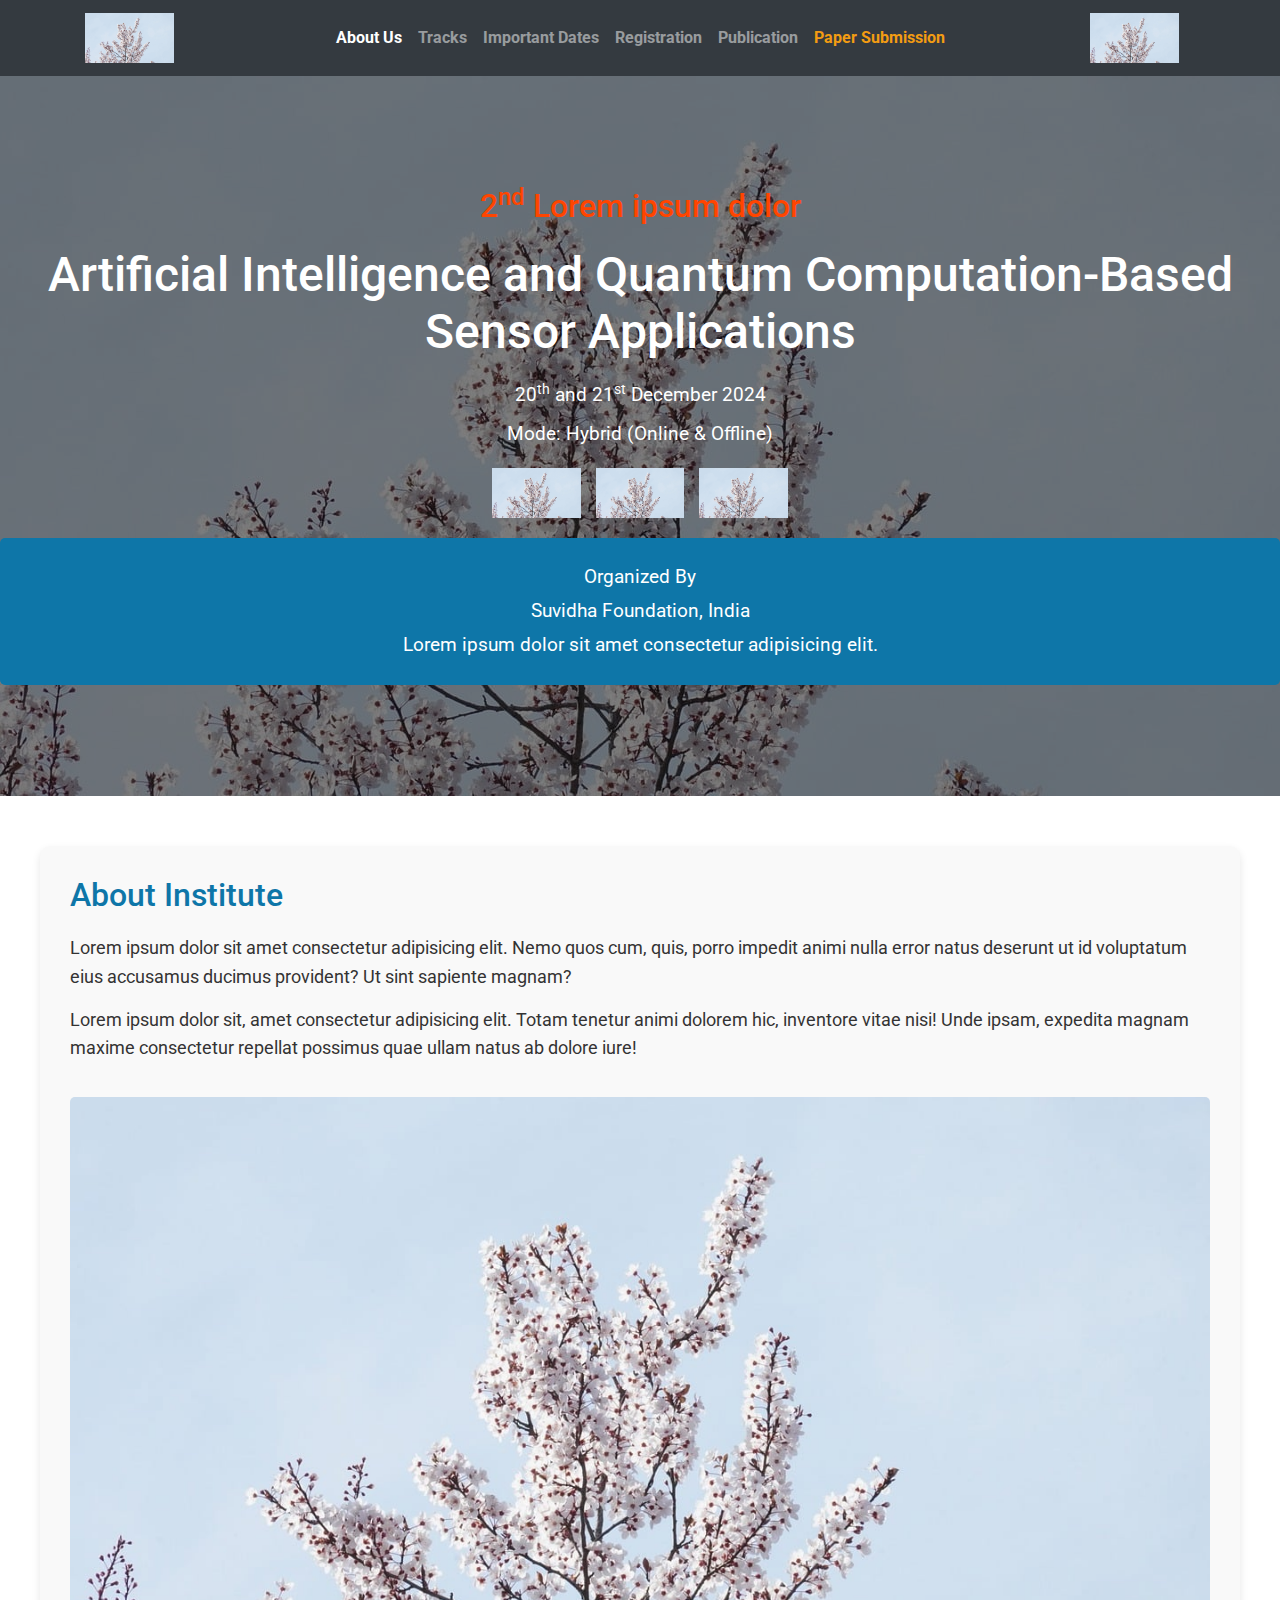
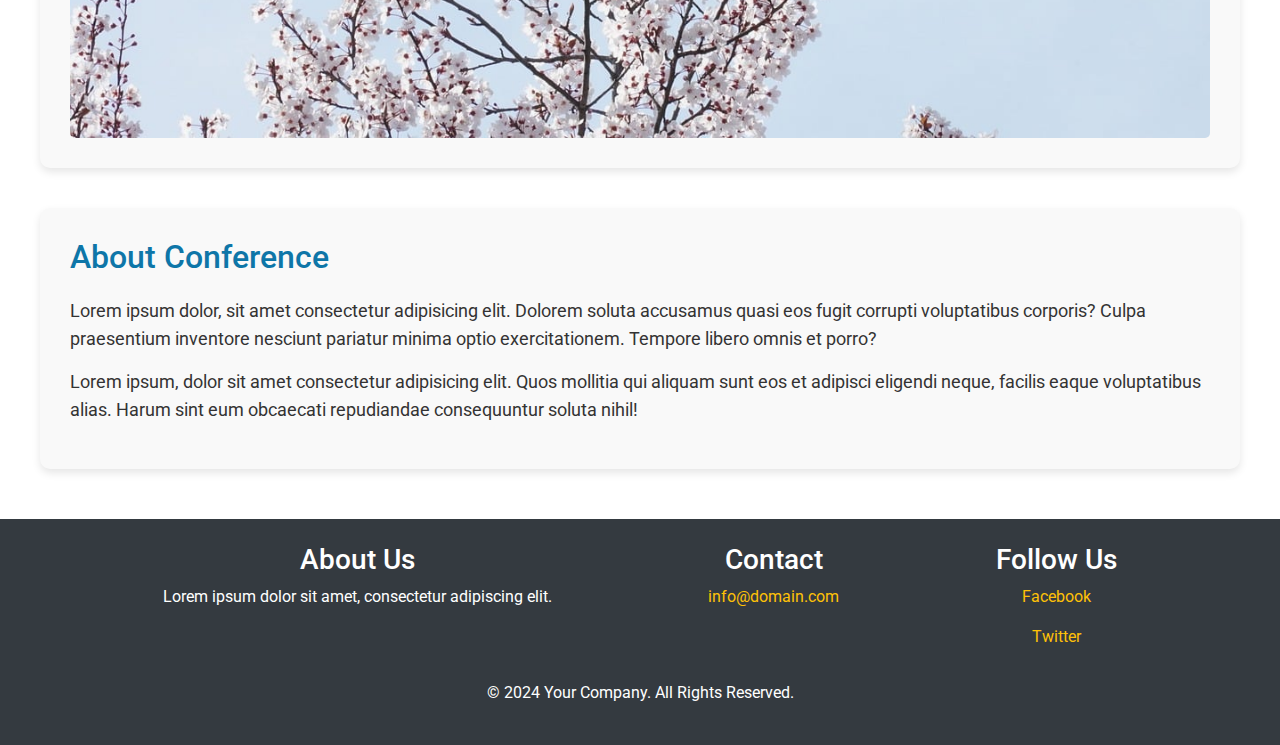
<file: index.html>
<!DOCTYPE html>
<html lang="en">
<head>
    <meta charset="UTF-8">
    <meta name="viewport" content="width=device-width, initial-scale=1.0">
    <title>Suvidha Foundation</title>
    <link rel="stylesheet" href="styles.css">
    <link href="https://fonts.googleapis.com/css2?family=Roboto:wght@400;700&display=swap" rel="stylesheet">
    <link rel="stylesheet" href="https://stackpath.bootstrapcdn.com/bootstrap/4.5.2/css/bootstrap.min.css">
</head>
<body>
    <!-- Navbar Section -->
    <div id="navbar-container"></div>

    <!-- Hero Section -->
    <section class="hero">
        <div class="hero-content">
            <h2>2<sup>nd</sup> Lorem ipsum dolor</h2>
            <h1>Artificial Intelligence and Quantum Computation-Based Sensor Applications</h1>
            <p>20<sup>th</sup> and 21<sup>st</sup> December 2024</p>
            <p>Mode: Hybrid (Online & Offline)</p>
            <div class="logos">
                <img src="assets/logo2.jpg" alt="Logo">
                <img src="assets/logo1.jpg" alt="Logo">
                <img src="assets/logo3.jpg" alt="Logo">
            </div>
            <!-- Moved Organized By Section Here -->
            <div class="organized-by">
                <p>Organized By</p>
                <p>Suvidha Foundation, India</p>
                <p>Lorem ipsum dolor sit amet consectetur adipisicing elit.</p>
            </div>
        </div>
    </section>

    <!-- About Section -->
    <section class="about-section">
        <div class="about-container">
            <div class="about-institute">
                <h2>About Institute</h2>
                <p>Lorem ipsum dolor sit amet consectetur adipisicing elit. Nemo quos cum, quis, porro impedit animi nulla error natus deserunt ut id voluptatum eius accusamus ducimus provident? Ut sint sapiente magnam?</p>
                <p>Lorem ipsum dolor sit, amet consectetur adipisicing elit. Totam tenetur animi dolorem hic, inventore vitae nisi! Unde ipsam, expedita magnam maxime consectetur repellat possimus quae ullam natus ab dolore iure!
                </p>
                <div>
                    <img src="assets/logo2.jpg" alt="logo">
                </div>
            </div>
            <div class="about-conference">
                <h2>About Conference</h2>
                <p>Lorem ipsum dolor, sit amet consectetur adipisicing elit. Dolorem soluta accusamus quasi eos fugit corrupti voluptatibus corporis? Culpa praesentium inventore nesciunt pariatur minima optio exercitationem. Tempore libero omnis et porro?</p>
                <p>Lorem ipsum, dolor sit amet consectetur adipisicing elit. Quos mollitia qui aliquam sunt eos et adipisci eligendi neque, facilis eaque voluptatibus alias. Harum sint eum obcaecati repudiandae consequuntur soluta nihil!</p>
            </div>
        </div>
    </section>

    <!-- Footer Section -->
    <div id="footer-container"></div>

    <script src="scripts.js"></script>
</body>
</html>
</file>
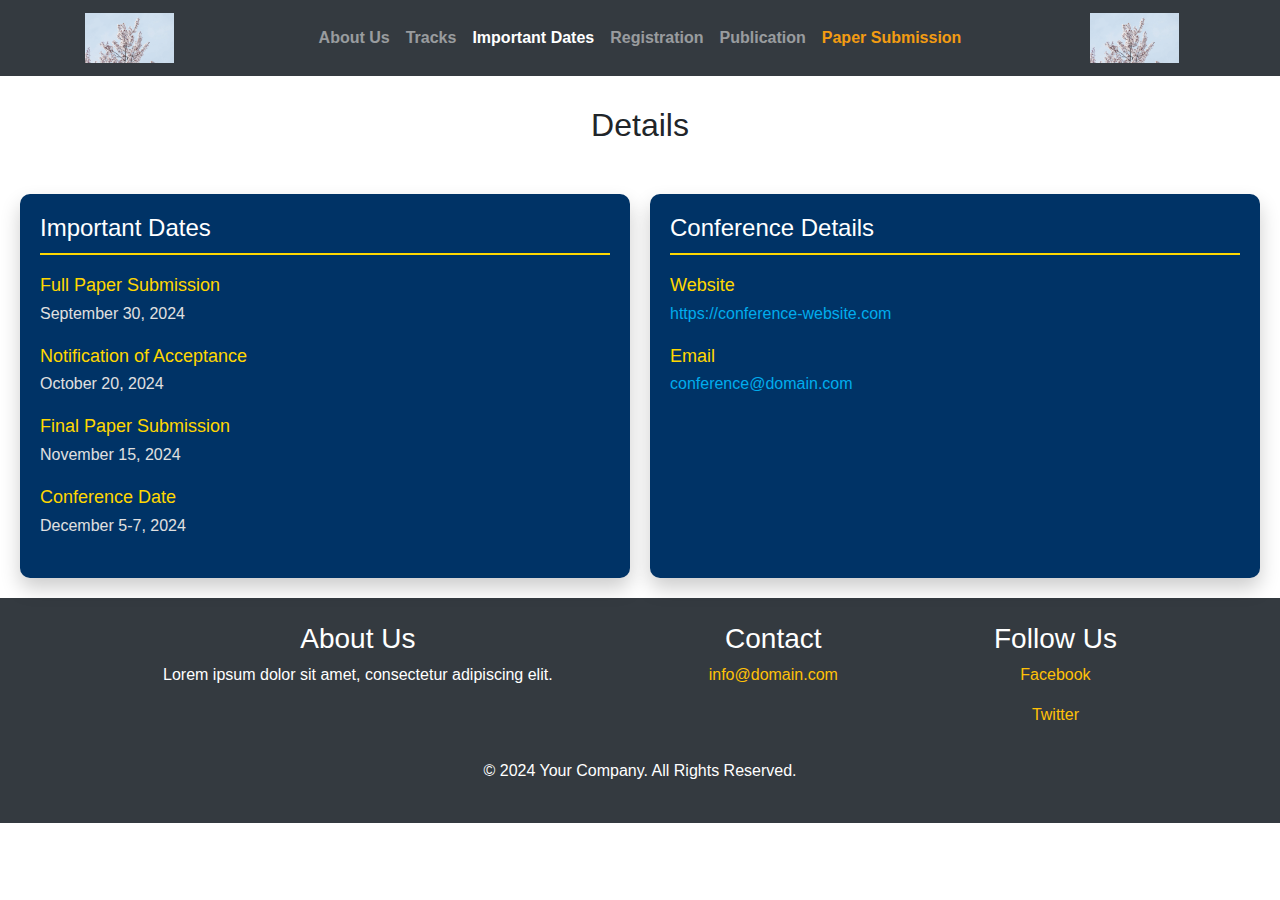
<file: impDates.html>
<!DOCTYPE html>
<html lang="en">
<head>
    <meta charset="UTF-8">
    <meta http-equiv="X-UA-Compatible" content="IE=edge">
    <meta name="viewport" content="width=device-width, initial-scale=1.0">
    <title>Important Dates</title>
    <link rel="stylesheet" href="styles.css">
    <link rel="stylesheet" href="https://stackpath.bootstrapcdn.com/bootstrap/4.5.2/css/bootstrap.min.css">
</head>
<body>

    <!-- Navbar Section -->
    <div id="navbar-container"></div>

    <h2 style="text-align: center; margin: 30px">Details</h2>

    <div class="important-dates-container">
        <div class="dates-box">
            <h2>Important Dates</h2>
            <div class="date-item">
                <h3>Full Paper Submission</h3>
                <p>September 30, 2024</p>
            </div>
            <div class="date-item">
                <h3>Notification of Acceptance</h3>
                <p>October 20, 2024</p>
            </div>
            <div class="date-item">
                <h3>Final Paper Submission</h3>
                <p>November 15, 2024</p>
            </div>
            <div class="date-item">
                <h3>Conference Date</h3>
                <p>December 5-7, 2024</p>
            </div>
        </div>
        <div class="details-box">
            <h2>Conference Details</h2>
            <div class="detail-item">
                <h3>Website</h3>
                <a href="https://conference-website.com" target="_blank">https://conference-website.com</a>
            </div>
            <div class="detail-item">
                <h3>Email</h3>
                <a href="mailto:conference@domain.com">conference@domain.com</a>
            </div>
        </div>
    </div>

    <!-- Footer Section -->
    <div id="footer-container"></div>

    <script src="scripts.js"></script>
    <!-- Bootstrap JS and dependencies -->
    <script src="https://code.jquery.com/jquery-3.5.1.slim.min.js"></script>
    <script src="https://cdn.jsdelivr.net/npm/@popperjs/core@2.5.3/dist/umd/popper.min.js"></script>
    <script src="https://stackpath.bootstrapcdn.com/bootstrap/4.5.2/js/bootstrap.min.js"></script>

</body>
</html>
</file>
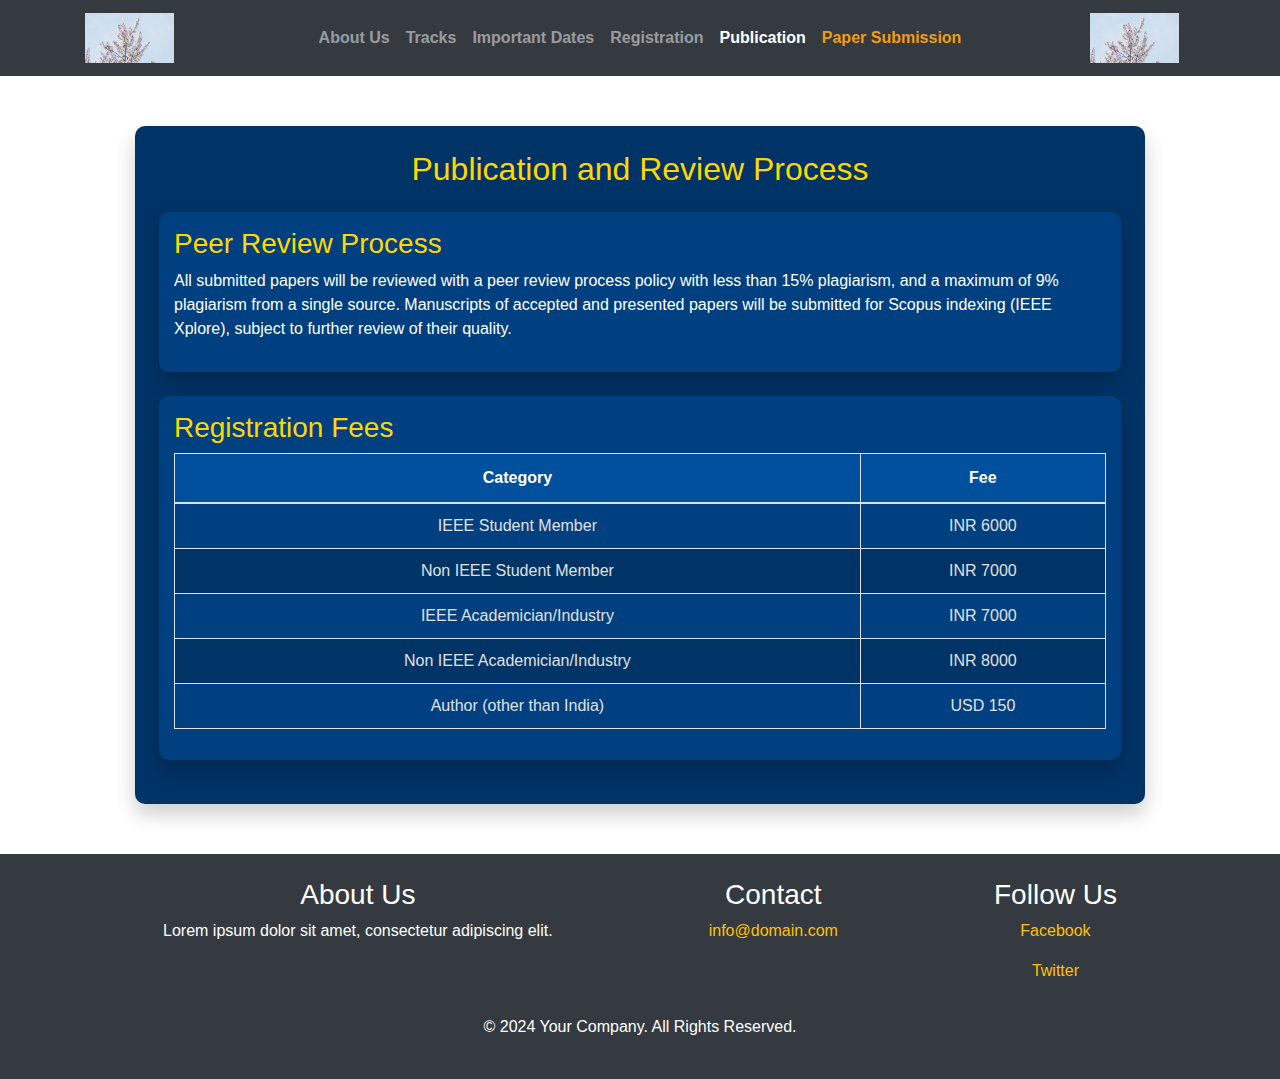
<file: publication.html>
<!DOCTYPE html>
<html lang="en">
<head>
    <meta charset="UTF-8">
    <meta http-equiv="X-UA-Compatible" content="IE=edge">
    <meta name="viewport" content="width=device-width, initial-scale=1.0">
    <title>Publication Details</title>
    <link rel="stylesheet" href="styles.css">
    <link rel="stylesheet" href="https://stackpath.bootstrapcdn.com/bootstrap/4.5.2/css/bootstrap.min.css">
</head>
<body>

    <!-- Navbar Section -->
    <div id="navbar-container"></div>

    <div class="container mt-5">
        <div class="publication-box p-4">
            <h2 class="text-center mb-4">Publication and Review Process</h2>

            <div class="process-box mb-4">
                <h3>Peer Review Process</h3>
                <p>All submitted papers will be reviewed with a peer review process policy with less than 15% plagiarism, and a maximum of 9% plagiarism from a single source. Manuscripts of accepted and presented papers will be submitted for Scopus indexing (IEEE Xplore), subject to further review of their quality.</p>
            </div>

            <div class="fees-box">
                <h3>Registration Fees</h3>
                <table class="table table-bordered">
                    <thead>
                        <tr>
                            <th>Category</th>
                            <th>Fee</th>
                        </tr>
                    </thead>
                    <tbody>
                        <tr>
                            <td>IEEE Student Member</td>
                            <td>INR 6000</td>
                        </tr>
                        <tr>
                            <td>Non IEEE Student Member</td>
                            <td>INR 7000</td>
                        </tr>
                        <tr>
                            <td>IEEE Academician/Industry</td>
                            <td>INR 7000</td>
                        </tr>
                        <tr>
                            <td>Non IEEE Academician/Industry</td>
                            <td>INR 8000</td>
                        </tr>
                        <tr>
                            <td>Author (other than India)</td>
                            <td>USD 150</td>
                        </tr>
                    </tbody>
                </table>
            </div>
        </div>
    </div>

    <!-- Footer Section -->
    <div id="footer-container"></div>

    <script src="scripts.js"></script>
    <!-- Bootstrap JS and dependencies -->
    <script src="https://code.jquery.com/jquery-3.5.1.slim.min.js"></script>
    <script src="https://cdn.jsdelivr.net/npm/@popperjs/core@2.5.3/dist/umd/popper.min.js"></script>
    <script src="https://stackpath.bootstrapcdn.com/bootstrap/4.5.2/js/bootstrap.min.js"></script>

</body>
</html>
</file>
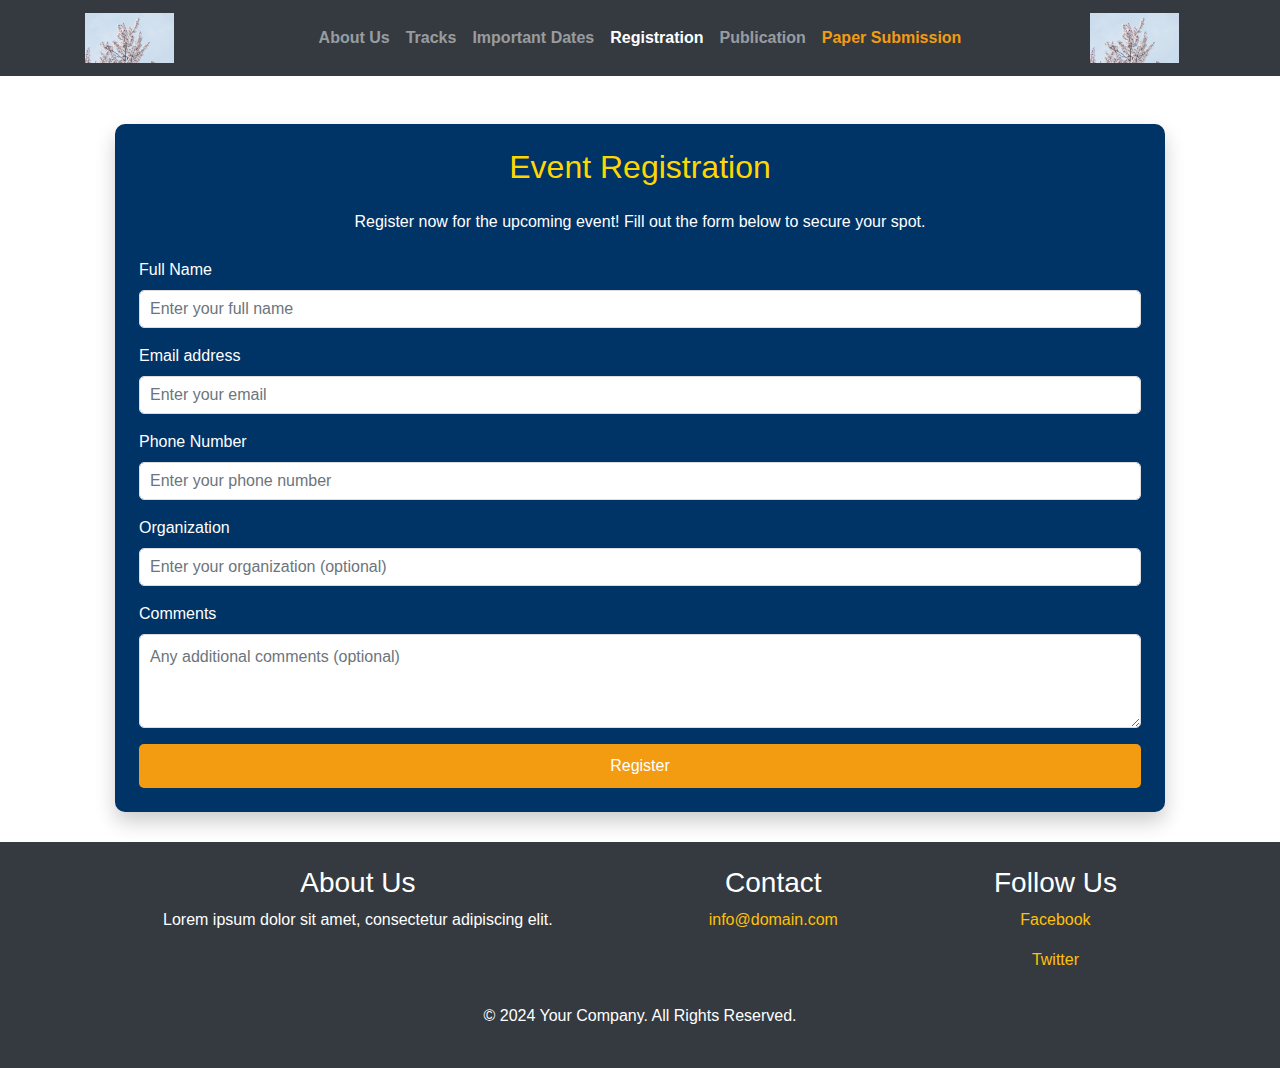
<file: registration.html>
<!DOCTYPE html>
<html lang="en">
<head>
    <meta charset="UTF-8">
    <meta http-equiv="X-UA-Compatible" content="IE=edge">
    <meta name="viewport" content="width=device-width, initial-scale=1.0">
    <title>Event Registration</title>
    <link rel="stylesheet" href="styles.css">
    <link rel="stylesheet" href="https://stackpath.bootstrapcdn.com/bootstrap/4.5.2/css/bootstrap.min.css">
</head>
<body>

    <!-- Navbar Section -->
    <div id="navbar-container"></div>

    <div class="container mt-5">
        <div class="registration-box p-4">
            <h2 class="text-center mb-4">Event Registration</h2>
            <p class="text-center mb-4">Register now for the upcoming event! Fill out the form below to secure your spot.</p>
            
            <!-- Registration Form -->
            <form>
                <div class="form-group">
                    <label for="name">Full Name</label>
                    <input type="text" class="form-control" id="name" placeholder="Enter your full name" required>
                </div>
                <div class="form-group">
                    <label for="email">Email address</label>
                    <input type="email" class="form-control" id="email" placeholder="Enter your email" required>
                </div>
                <div class="form-group">
                    <label for="phone">Phone Number</label>
                    <input type="tel" class="form-control" id="phone" placeholder="Enter your phone number" required>
                </div>
                <div class="form-group">
                    <label for="organization">Organization</label>
                    <input type="text" class="form-control" id="organization" placeholder="Enter your organization (optional)">
                </div>
                <div class="form-group">
                    <label for="comments">Comments</label>
                    <textarea class="form-control" id="comments" rows="3" placeholder="Any additional comments (optional)"></textarea>
                </div>
                <button type="submit" class="btn btn-primary btn-block">Register</button>
            </form>
        </div>
    </div>

    <!-- Footer Section -->
    <div id="footer-container"></div>

    <script src="scripts.js"></script>
    <!-- Bootstrap JS and dependencies -->
    <script src="https://code.jquery.com/jquery-3.5.1.slim.min.js"></script>
    <script src="https://cdn.jsdelivr.net/npm/@popperjs/core@2.5.3/dist/umd/popper.min.js"></script>
    <script src="https://stackpath.bootstrapcdn.com/bootstrap/4.5.2/js/bootstrap.min.js"></script>

</body>
</html>
</file>
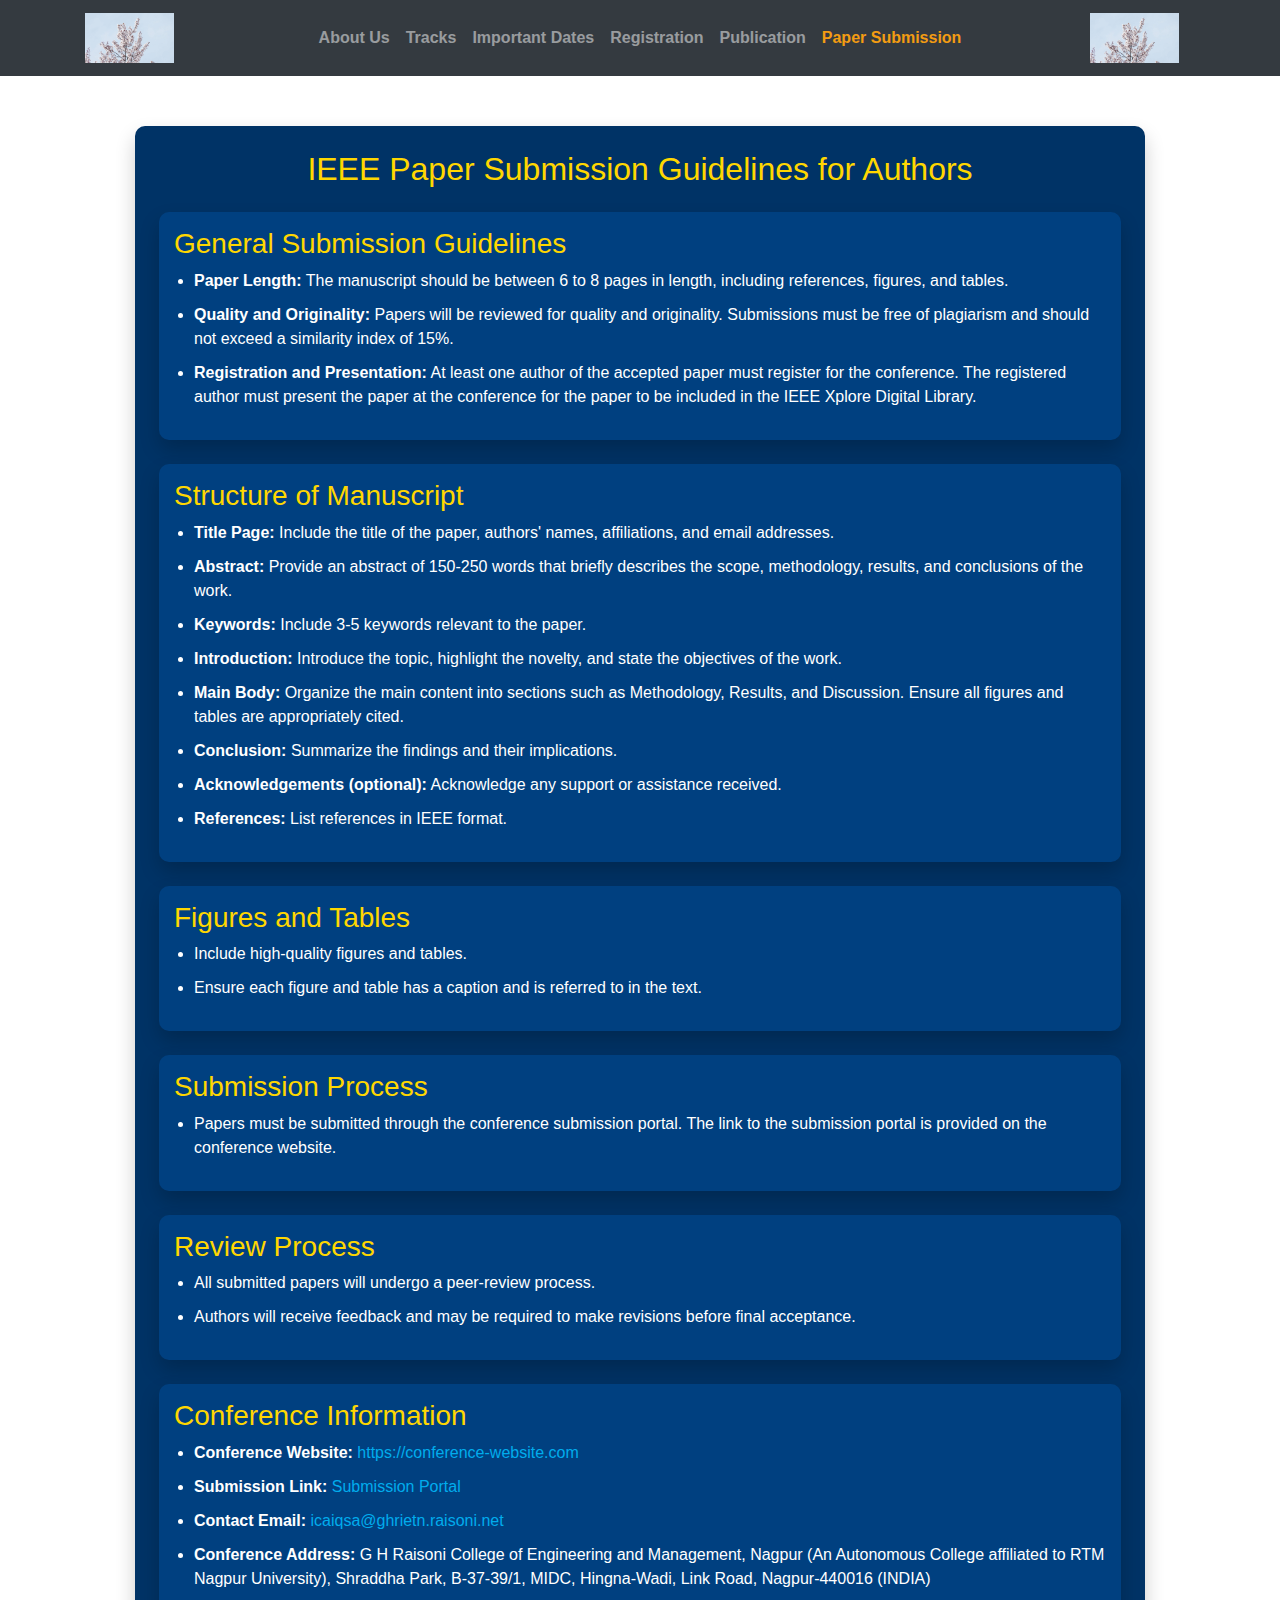
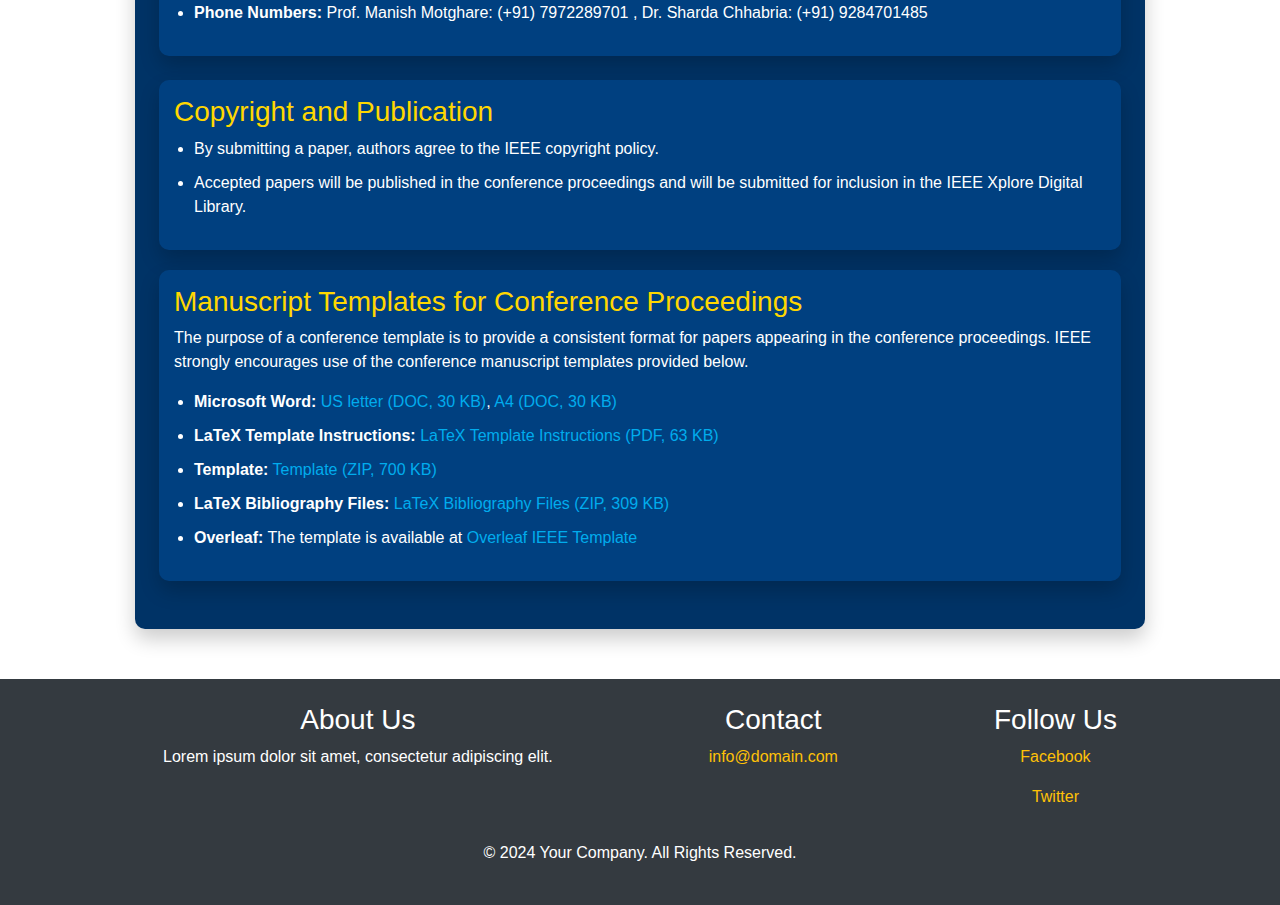
<file: submission.html>
<!DOCTYPE html>
<html lang="en">
<head>
    <meta charset="UTF-8">
    <meta http-equiv="X-UA-Compatible" content="IE=edge">
    <meta name="viewport" content="width=device-width, initial-scale=1.0">
    <title>Paper Submission Guidelines</title>
    <link rel="stylesheet" href="styles.css">
    <link rel="stylesheet" href="https://stackpath.bootstrapcdn.com/bootstrap/4.5.2/css/bootstrap.min.css">
</head>
<body>

    <!-- Navbar Section -->
    <div id="navbar-container"></div>

    <div class="container mt-5">
        <div class="guidelines-box p-4">
            <h2 class="text-center mb-4">IEEE Paper Submission Guidelines for Authors</h2>
            
            <div class="guideline-section mb-4">
                <h3>General Submission Guidelines</h3>
                <ul>
                    <li><strong>Paper Length:</strong> The manuscript should be between 6 to 8 pages in length, including references, figures, and tables.</li>
                    <li><strong>Quality and Originality:</strong> Papers will be reviewed for quality and originality. Submissions must be free of plagiarism and should not exceed a similarity index of 15%.</li>
                    <li><strong>Registration and Presentation:</strong> At least one author of the accepted paper must register for the conference. The registered author must present the paper at the conference for the paper to be included in the IEEE Xplore Digital Library.</li>
                </ul>
            </div>

            <div class="guideline-section mb-4">
                <h3>Structure of Manuscript</h3>
                <ul>
                    <li><strong>Title Page:</strong> Include the title of the paper, authors' names, affiliations, and email addresses.</li>
                    <li><strong>Abstract:</strong> Provide an abstract of 150-250 words that briefly describes the scope, methodology, results, and conclusions of the work.</li>
                    <li><strong>Keywords:</strong> Include 3-5 keywords relevant to the paper.</li>
                    <li><strong>Introduction:</strong> Introduce the topic, highlight the novelty, and state the objectives of the work.</li>
                    <li><strong>Main Body:</strong> Organize the main content into sections such as Methodology, Results, and Discussion. Ensure all figures and tables are appropriately cited.</li>
                    <li><strong>Conclusion:</strong> Summarize the findings and their implications.</li>
                    <li><strong>Acknowledgements (optional):</strong> Acknowledge any support or assistance received.</li>
                    <li><strong>References:</strong> List references in IEEE format.</li>
                </ul>
            </div>

            <div class="guideline-section mb-4">
                <h3>Figures and Tables</h3>
                <ul>
                    <li>Include high-quality figures and tables.</li>
                    <li>Ensure each figure and table has a caption and is referred to in the text.</li>
                </ul>
            </div>

            <div class="guideline-section mb-4">
                <h3>Submission Process</h3>
                <ul>
                    <li>Papers must be submitted through the conference submission portal. The link to the submission portal is provided on the conference website.</li>
                </ul>
            </div>

            <div class="guideline-section mb-4">
                <h3>Review Process</h3>
                <ul>
                    <li>All submitted papers will undergo a peer-review process.</li>
                    <li>Authors will receive feedback and may be required to make revisions before final acceptance.</li>
                </ul>
            </div>

            <div class="guideline-section mb-4">
                <h3>Conference Information</h3>
                <ul>
                    <li><strong>Conference Website:</strong> <a href="https://conference-website.com" target="_blank">https://conference-website.com</a></li>
                    <li><strong>Submission Link:</strong> <a href="https://submission-portal.com" target="_blank">Submission Portal</a></li>
                    <li><strong>Contact Email:</strong> <a href="mailto:icaiqsa@ghrietn.raisoni.net">icaiqsa@ghrietn.raisoni.net</a></li>
                    <li><strong>Conference Address:</strong> G H Raisoni College of Engineering and Management, Nagpur (An Autonomous College affiliated to RTM Nagpur University), Shraddha Park, B-37-39/1, MIDC, Hingna-Wadi, Link Road, Nagpur-440016 (INDIA)</li>
                    <li><strong>Phone Numbers:</strong> Prof. Manish Motghare: (+91) 7972289701 , Dr. Sharda Chhabria: (+91) 9284701485</li>
                </ul>
            </div>

            <div class="guideline-section">
                <h3>Copyright and Publication</h3>
                <ul>
                    <li>By submitting a paper, authors agree to the IEEE copyright policy.</li>
                    <li>Accepted papers will be published in the conference proceedings and will be submitted for inclusion in the IEEE Xplore Digital Library.</li>
                </ul>
            </div>

            <div class="guideline-section mb-4">
                <h3>Manuscript Templates for Conference Proceedings</h3>
                <p>The purpose of a conference template is to provide a consistent format for papers appearing in the conference proceedings. IEEE strongly encourages use of the conference manuscript templates provided below.</p>
                <ul>
                    <li><strong>Microsoft Word:</strong> <a href="https://example.com/us-letter" target="_blank">US letter (DOC, 30 KB)</a>, <a href="https://example.com/a4" target="_blank">A4 (DOC, 30 KB)</a></li>
                    <li><strong>LaTeX Template Instructions:</strong> <a href="https://example.com/latex-instructions" target="_blank">LaTeX Template Instructions (PDF, 63 KB)</a></li>
                    <li><strong>Template:</strong> <a href="https://example.com/latex-template" target="_blank">Template (ZIP, 700 KB)</a></li>
                    <li><strong>LaTeX Bibliography Files:</strong> <a href="https://example.com/latex-bibliography" target="_blank">LaTeX Bibliography Files (ZIP, 309 KB)</a></li>
                    <li><strong>Overleaf:</strong> The template is available at <a href="https://www.overleaf.com/gallery/tagged/ieee-official" target="_blank">Overleaf IEEE Template</a></li>
                </ul>
            </div>
        </div>
    </div>

    <!-- Footer Section -->
    <div id="footer-container"></div>

    <script src="scripts.js"></script>
    <!-- Bootstrap JS and dependencies -->
    <script src="https://code.jquery.com/jquery-3.5.1.slim.min.js"></script>
    <script src="https://cdn.jsdelivr.net/npm/@popperjs/core@2.5.3/dist/umd/popper.min.js"></script>
    <script src="https://stackpath.bootstrapcdn.com/bootstrap/4.5.2/js/bootstrap.min.js"></script>

</body>
</html>
</file>
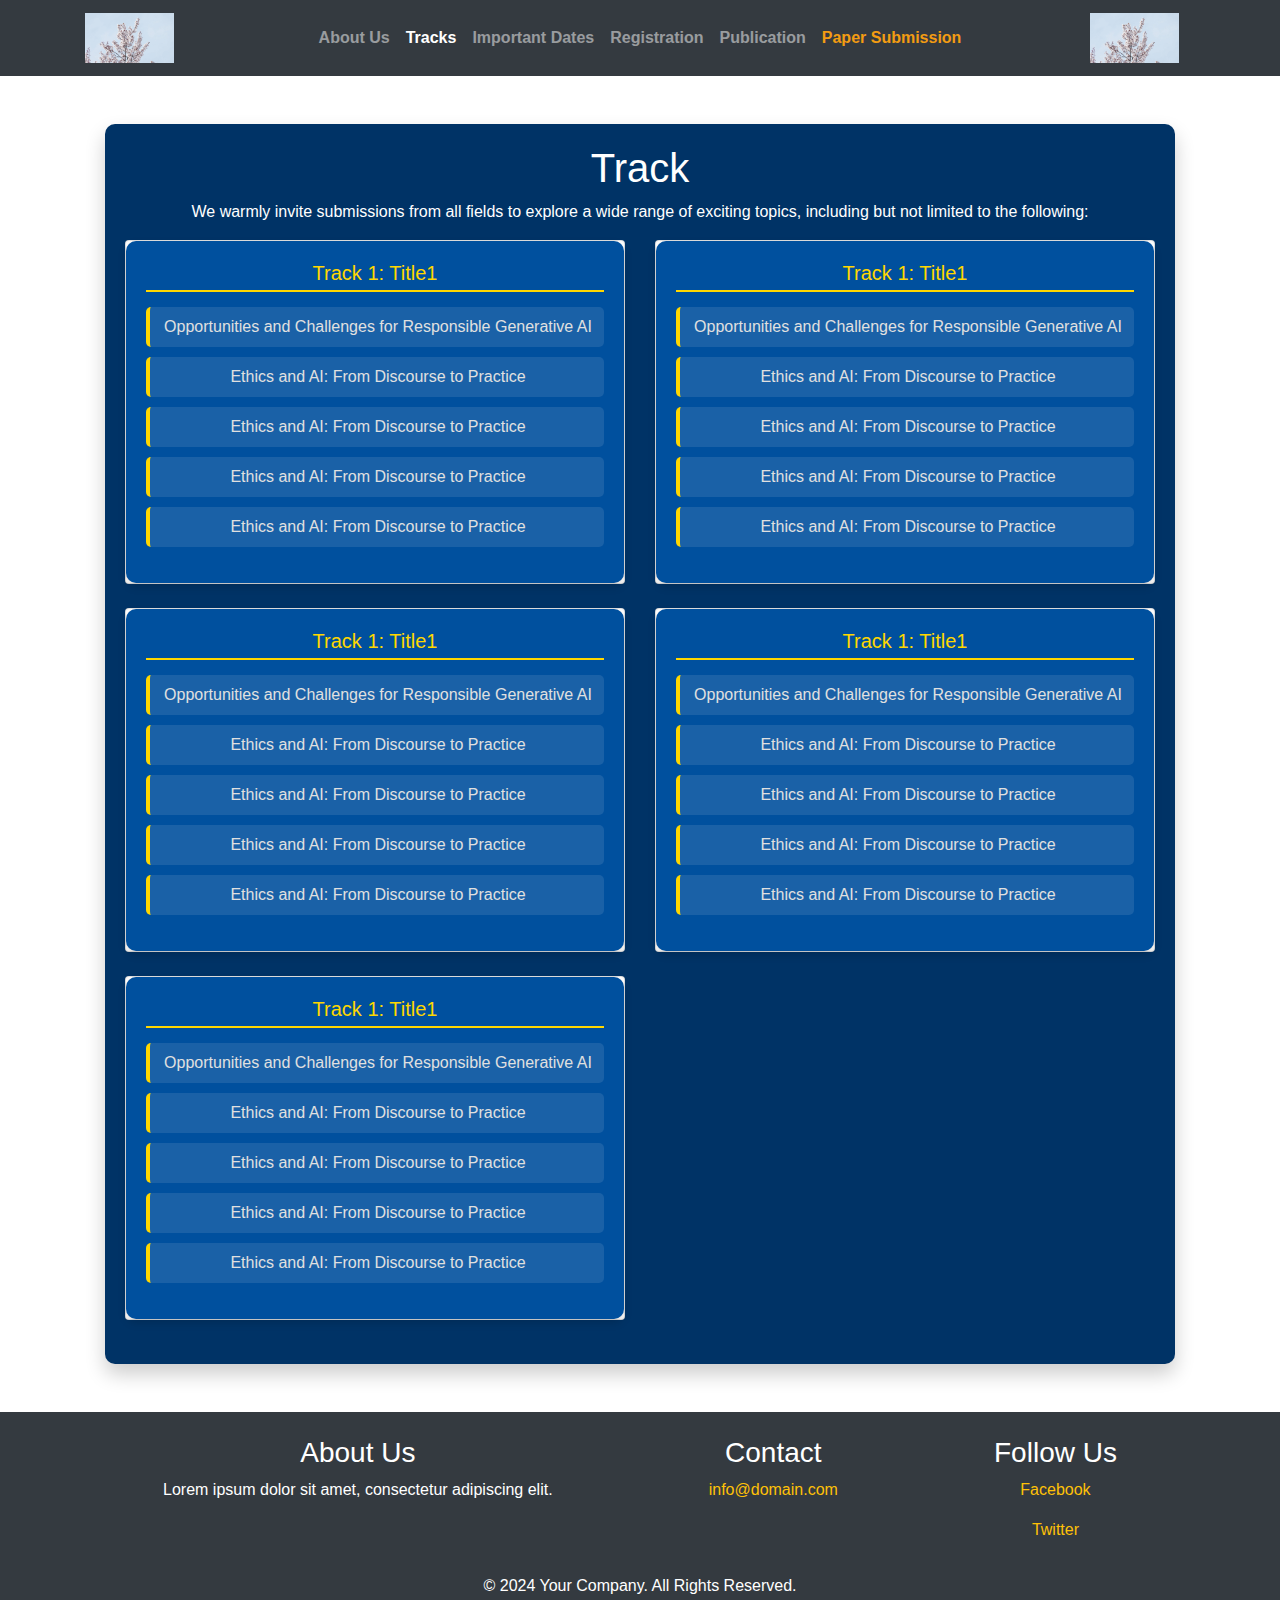
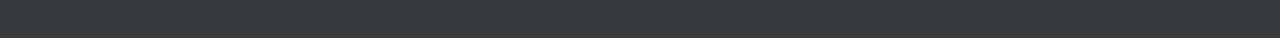
<file: Track.html>
<!DOCTYPE html>
<html lang="en">
<head>
    <meta charset="UTF-8">
    <meta http-equiv="X-UA-Compatible" content="IE=edge">
    <meta name="viewport" content="width=device-width, initial-scale=1.0">
    <title>Track</title>
    <!-- Bootstrap CSS -->
    <link href="https://stackpath.bootstrapcdn.com/bootstrap/4.5.2/css/bootstrap.min.css" rel="stylesheet">
    <link rel="stylesheet" href="styles.css">
    <link rel="stylesheet" href="https://stackpath.bootstrapcdn.com/bootstrap/4.5.2/css/bootstrap.min.css">
</head>
<body>
    <!-- Navigation Bar -->
    <header>
        <div id="navbar-container"></div>
    </header>

    <!-- Main Content -->
    <main class="container my-5">
        <section class="track">
            <h1 class="text-center">Track</h1>
            <p class="text-center">We warmly invite submissions from all fields to explore a wide range of exciting topics, including but not limited to the following:</p>
            
            <!-- Grid Container for Tracks -->
            <div class="row">
                <!-- Example of a track box -->
                <div class="col-md-6 mb-4">
                    <div class="card h-100">
                        <div class="track-box">
                            <h2 class="card-title">Track 1: Title1</h2>
                            <ul>
                                <li>Opportunities and Challenges for Responsible Generative AI</li>
                                <li>Ethics and AI: From Discourse to Practice</li>
                                <li>Ethics and AI: From Discourse to Practice</li>
                                <li>Ethics and AI: From Discourse to Practice</li>
                                <li>Ethics and AI: From Discourse to Practice</li>
                            </ul>
                        </div>
                    </div>
                </div>
                
                <div class="col-md-6 mb-4">
                    <div class="card h-100">
                        <div class="track-box">
                            <h2 class="card-title">Track 1: Title1</h2>
                            <ul>
                                <li>Opportunities and Challenges for Responsible Generative AI</li>
                                <li>Ethics and AI: From Discourse to Practice</li>
                                <li>Ethics and AI: From Discourse to Practice</li>
                                <li>Ethics and AI: From Discourse to Practice</li>
                                <li>Ethics and AI: From Discourse to Practice</li>
                            </ul>
                        </div>
                    </div>
                </div>

                <div class="col-md-6 mb-4">
                    <div class="card h-100">
                        <div class="track-box">
                            <h2 class="card-title">Track 1: Title1</h2>
                            <ul>
                                <li>Opportunities and Challenges for Responsible Generative AI</li>
                                <li>Ethics and AI: From Discourse to Practice</li>
                                <li>Ethics and AI: From Discourse to Practice</li>
                                <li>Ethics and AI: From Discourse to Practice</li>
                                <li>Ethics and AI: From Discourse to Practice</li>
                            </ul>
                        </div>
                    </div>
                </div>

                <div class="col-md-6 mb-4">
                    <div class="card h-100">
                        <div class="track-box">
                            <h2 class="card-title">Track 1: Title1</h2>
                            <ul>
                                <li>Opportunities and Challenges for Responsible Generative AI</li>
                                <li>Ethics and AI: From Discourse to Practice</li>
                                <li>Ethics and AI: From Discourse to Practice</li>
                                <li>Ethics and AI: From Discourse to Practice</li>
                                <li>Ethics and AI: From Discourse to Practice</li>
                            </ul>
                        </div>
                    </div>
                </div>

                <div class="col-md-6 mb-4">
                    <div class="card h-100">
                        <div class="track-box">
                            <h2 class="card-title">Track 1: Title1</h2>
                            <ul>
                                <li>Opportunities and Challenges for Responsible Generative AI</li>
                                <li>Ethics and AI: From Discourse to Practice</li>
                                <li>Ethics and AI: From Discourse to Practice</li>
                                <li>Ethics and AI: From Discourse to Practice</li>
                                <li>Ethics and AI: From Discourse to Practice</li>
                            </ul>
                        </div>
                    </div>
                </div>
                <!-- Repeat the col-md-6 for each track -->
            </div>
        </section>
    </main>

    <!-- Footer -->
    <div id="footer-container"></div>

    <script src="scripts.js"></script>

    <!-- JavaScript Files
    <script src="https://code.jquery.com/jquery-3.5.1.slim.min.js"></script>
    <script src="https://cdn.jsdelivr.net/npm/@popperjs/core@2.5.2/dist/umd/popper.min.js"></script>
    <script src="https://stackpath.bootstrapcdn.com/bootstrap/4.5.2/js/bootstrap.min.js"></script>
    <script src="scripts.js"></script> -->
</body>
</html>
</file>
<file: styles.css>
* {
    margin: 0;
    padding: 0;
    box-sizing: border-box;
}

body {
    font-family: 'Roboto', sans-serif;
    background-color: #f4f4f9;
    color: #fff;
}

/* Navbar Styles */
.navbar {
    padding: 0.5rem 1rem;
}

.navbar-brand img {
    height: 50px;
}

.navbar-nav .nav-link {
    font-weight: bold;
    transition: color 0.3s;
}

.navbar-nav .nav-link:hover,
.navbar-nav .nav-link.active{
    color: #f39c12;
}

.highlighted {
    color: #f39c12 !important;
}

/* Hero Section */
.hero {
    display: flex;
    justify-content: center;
    align-items: center;
    text-align: center;
    background-image: url('assets/logo5.jpg');
    background-size: cover;
    background-position: center;
    height: 80vh;
    color: white;
    position: relative;
}

.hero::before {
    content: "";
    position: absolute;
    top: 0;
    left: 0;
    width: 100%;
    height: 100%;
    background: rgba(0, 0, 0, 0.5);
}

.hero-content {
    position: relative;
    z-index: 2;
}

.hero-content h2 {
    font-size: 2em;
    color: #ff4500;
}

.hero-content h1 {
    font-size: 3em;
    margin: 20px 0;
    line-height: 1.2;
}

.hero-content p {
    font-size: 1.2em;
    margin: 10px 0;
}

.logos {
    display: flex;
    justify-content: center;
    gap: 15px;
    margin: 20px 0;
}

.logos img {
    height: 50px;
    transition: transform 0.3s;
}

.logos img:hover {
    transform: scale(1.1);
}

.organized-by {
    background-color: #0e76a8;
    padding: 20px;
    margin-top: 20px;
    border-radius: 5px;
}

.organized-by p {
    margin: 5px 0;
}

/* About Section */
.about-section {
    padding: 50px 20px;
    background-color: #fff;
    color: #333;
}

.about-container {
    max-width: 1200px;
    margin: 0 auto;
    display: grid;
    gap: 40px;
}

.about-institute,
.about-conference {
    background-color: #f9f9f9;
    padding: 30px;
    border-radius: 10px;
    box-shadow: 0 4px 8px rgba(0, 0, 0, 0.1);
}

.about-institute h2,
.about-conference h2 {
    font-size: 2em;
    margin-bottom: 20px;
    color: #0e76a8;
}

.about-institute p,
.about-conference p {
    font-size: 1.1em;
    line-height: 1.6;
    margin-bottom: 15px;
}

.about-institute img {
    max-width: 100%;
    height: auto;
    margin-top: 20px;
    border-radius: 5px;
}

/* Track Section */
.track {
    padding: 20px;
    text-align: center;
    background-color: #003366;
    border-radius: 10px;
    box-shadow: 0 10px 20px rgba(0, 0, 0, 0.2);
    color: #fff;
    margin: 20px;
}

.tracks-container {
    display: grid;
    grid-template-columns: repeat(auto-fit, minmax(300px, 1fr));
    gap: 20px;
    padding: 20px;
}

.track-box {
    background: #00509e;
    color: #fff;
    padding: 20px;
    border-radius: 10px;
    box-shadow: 0 4px 8px rgba(0, 0, 0, 0.15);
    transition: transform 0.3s, box-shadow 0.3s;
}

.track-box:hover {
    transform: translateY(-5px);
    box-shadow: 0 8px 16px rgba(0, 0, 0, 0.3);
}

.track-box h2 {
    margin-bottom: 15px;
    font-size: 20px;
    color: #ffd700;
    border-bottom: 2px solid #ffd700;
    padding-bottom: 5px;
}

.track-box ul {
    list-style-type: none;
    padding: 0;
    margin-top: 10px;
}

.track-box ul li {
    margin: 10px 0;
    font-size: 16px;
    color: #e0e0e0;
    padding: 8px;
    border-left: 4px solid #ffd700;
    padding-left: 10px;
    background-color: rgba(255, 255, 255, 0.1);
    border-radius: 5px;
}

/* Important dates and details */
.important-dates-container {
    display: flex;
    flex-wrap: wrap;
    gap: 20px;
    justify-content: center;
    padding: 20px;
}

.dates-box, .details-box {
    flex: 1;
    min-width: 300px;
    padding: 20px;
    background-color: #003366;
    color: #fff;
    border-radius: 10px;
    box-shadow: 0 10px 20px rgba(0, 0, 0, 0.2);
    transition: transform 0.3s, box-shadow 0.3s;
}

.dates-box:hover, .details-box:hover {
    transform: translateY(-5px);
    box-shadow: 0 15px 30px rgba(0, 0, 0, 0.3);
}

.dates-box h2, .details-box h2 {
    font-size: 24px;
    margin-bottom: 20px;
    border-bottom: 2px solid #ffd700;
    padding-bottom: 10px;
}

.date-item {
    margin-bottom: 20px;
}

.date-item h3 {
    font-size: 18px;
    margin-bottom: 5px;
    color: #ffd700;
}

.date-item p {
    font-size: 16px;
    color: #e0e0e0;
}

.detail-item {
    margin-bottom: 20px;
}

.detail-item h3 {
    font-size: 18px;
    margin-bottom: 5px;
    color: #ffd700;
}

.detail-item a {
    font-size: 16px;
    color: #00aced;
    text-decoration: none;
    transition: color 0.3s;
}

.detail-item a:hover {
    color: #ff4500;
}

/* Registration Box Styles */
.registration-box {
    background-color: #003366;
    color: #fff;
    border-radius: 10px;
    box-shadow: 0 10px 20px rgba(0, 0, 0, 0.2);
    margin: 30px;
}

.registration-box h2 {
    color: #ffd700;
}

.registration-box .form-control {
    border-radius: 5px;
    border: 1px solid #ddd;
    padding: 10px;
}

.registration-box .form-control:focus {
    border-color: #f39c12;
    box-shadow: none;
}

.registration-box .btn-primary {
    background-color: #f39c12;
    border: none;
    border-radius: 5px;
    padding: 10px;
}

.registration-box .btn-primary:hover {
    background-color: #e67e22;
}

/* Publication Box Styles */
.publication-box {
    background-color: #003366;
    color: #fff;
    border-radius: 10px;
    box-shadow: 0 10px 20px rgba(0, 0, 0, 0.2);
    padding: 20px;
    margin: 50px;
}

.publication-box h2 {
    color: #ffd700;
}

.process-box, .fees-box {
    background-color: #004080;
    padding: 15px;
    border-radius: 10px;
    box-shadow: 0 10px 20px rgba(0, 0, 0, 0.2);
    margin-bottom: 20px;
}

.process-box h3, .fees-box h3 {
    color: #ffd700;
}

.table {
    background-color: #003366;
    color: #fff;
}

.table th, .table td {
    text-align: center;
}

.table thead th {
    background-color: #00509e;
    color: #fff;
}

.table tbody tr:nth-child(odd) {
    background-color: #004080;
}

.table tbody tr:nth-child(even) {
    background-color: #003366;
}

.table tbody td {
    color: #e0e0e0;
    font-size: 16px;
    padding: 10px;
}

/* Guidelines Box Styles */
.guidelines-box {
    margin: 50px;
    background-color: #003366;
    color: #fff;
    border-radius: 10px;
    box-shadow: 0 10px 20px rgba(0, 0, 0, 0.2);
    padding: 20px;
}

.guidelines-box h2 {
    color: #ffd700;
}

.guideline-section {
    background-color: #004080;
    padding: 15px;
    border-radius: 10px;
    box-shadow: 0 10px 20px rgba(0, 0, 0, 0.2);
    margin-bottom: 20px;
}

.guideline-section h3 {
    color: #ffd700;
}

.guideline-section ul {
    list-style-type: disc;
    padding-left: 20px;
}

.guideline-section ul li {
    margin-bottom: 10px;
}

.guideline-section a {
    color: #00aced;
    text-decoration: none;
}

.guideline-section a:hover {
    color: #ff4500;
}

/* Footer Styles */
.contact-footer {
    background-color: #141414;
    color: #fff;
}
</file>
